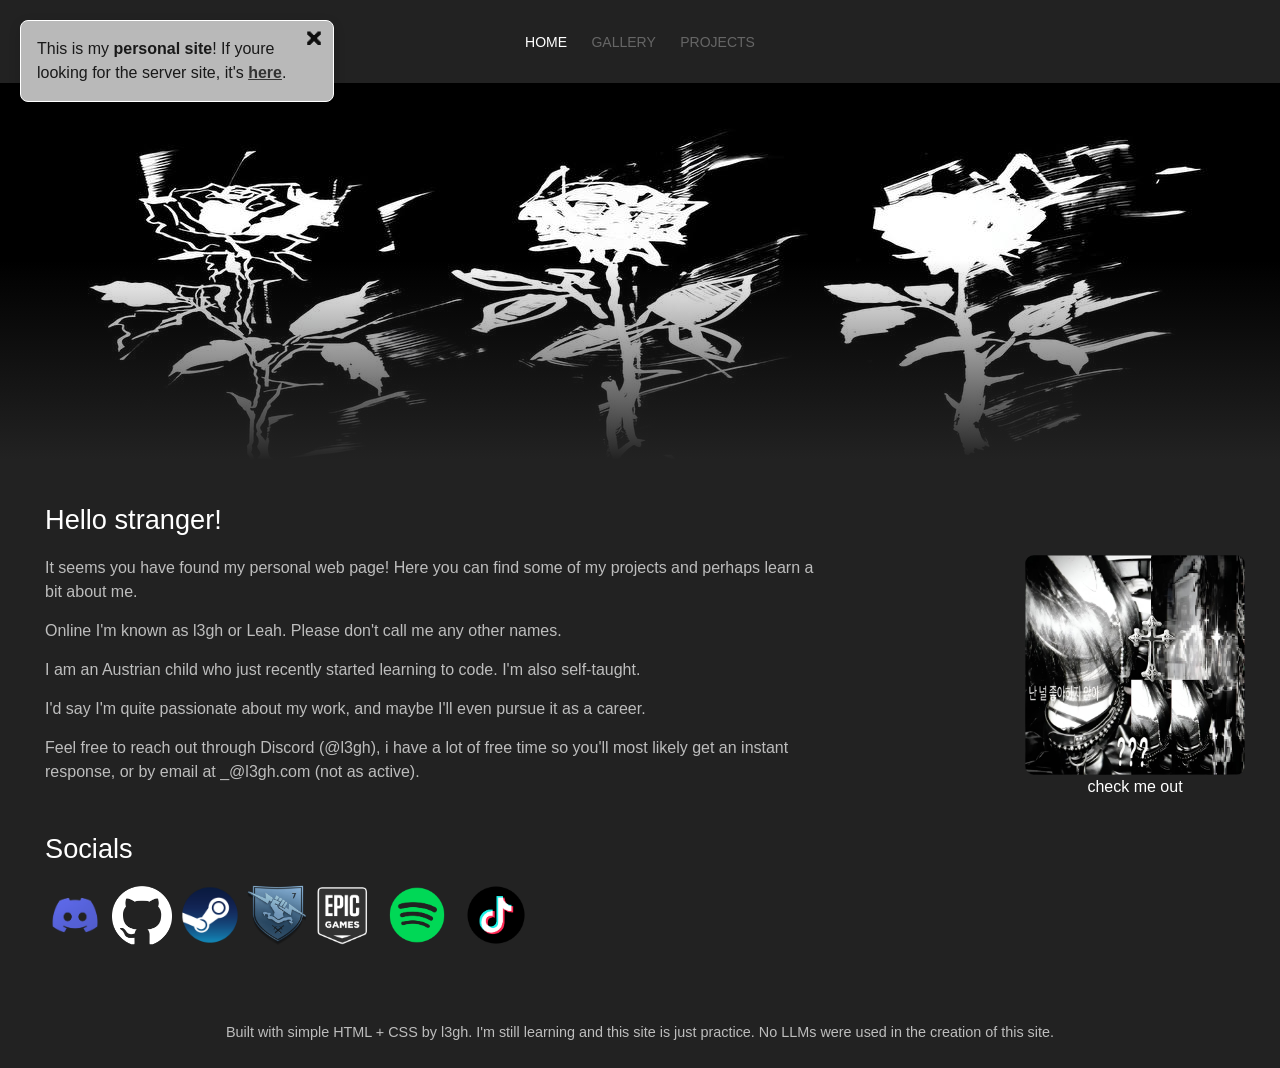
<file: index.html>
<!DOCTYPE html>
<html lang="en">
<head>
  <meta  http-equiv="refresh" content="0; url=/home/index.html">
  <title>Leah's Site</title>
  <link rel="icon" href="./assets/images/favicon.ico">
  <meta property="og:image" content="https://l3gh.com/assets/images/home-favicon.jpg"/>
  <meta name="description" content="Private site, i use it for learning new languages, testing and linking my socials!<3">
  <meta name="theme-color" content="#ffffff">
  <link rel="icon" type="image/png" sizes="32x32" href="./assets/images/home-favicon.jpg">
</head>
<!-- this index.html is basically just a redirect to l3gh.com/home-->
<!-- it also has all of the meta things i need for the google page and dc embeds-->
<body></body>
</html>
</file>
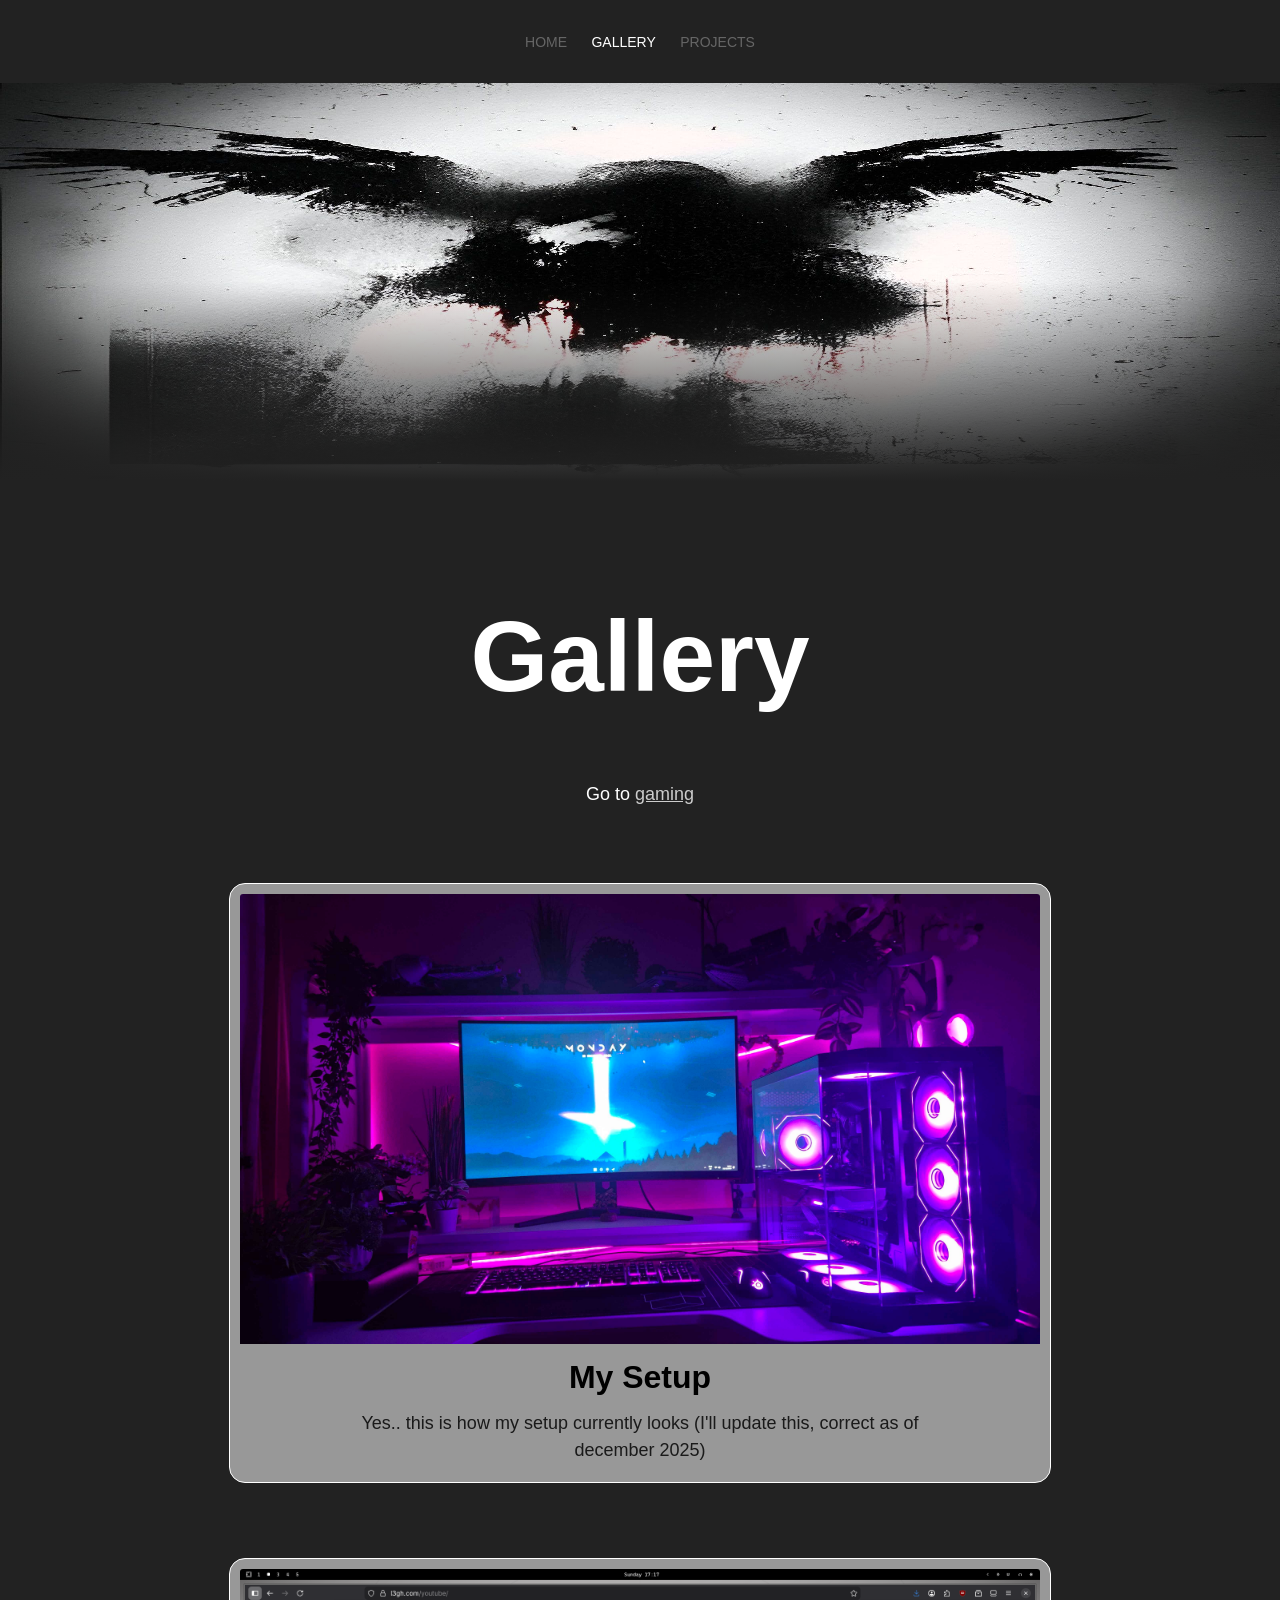
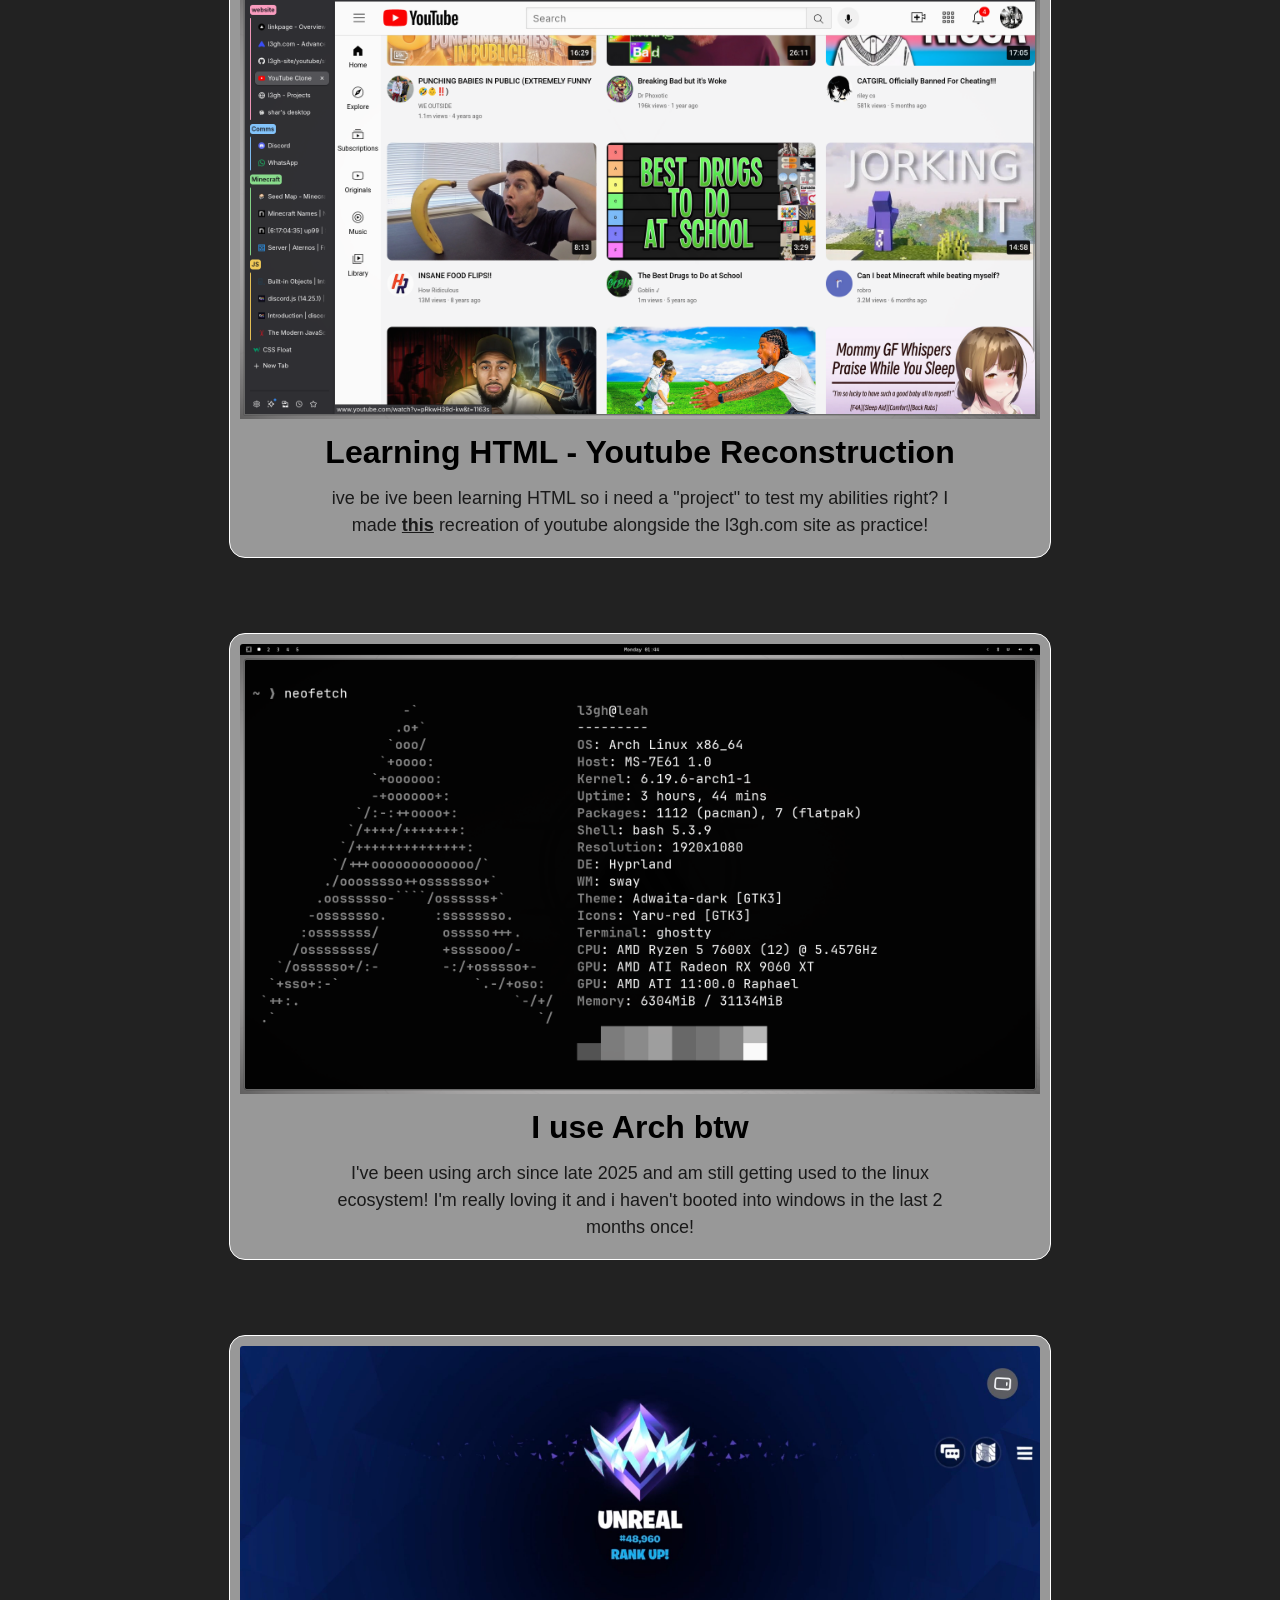
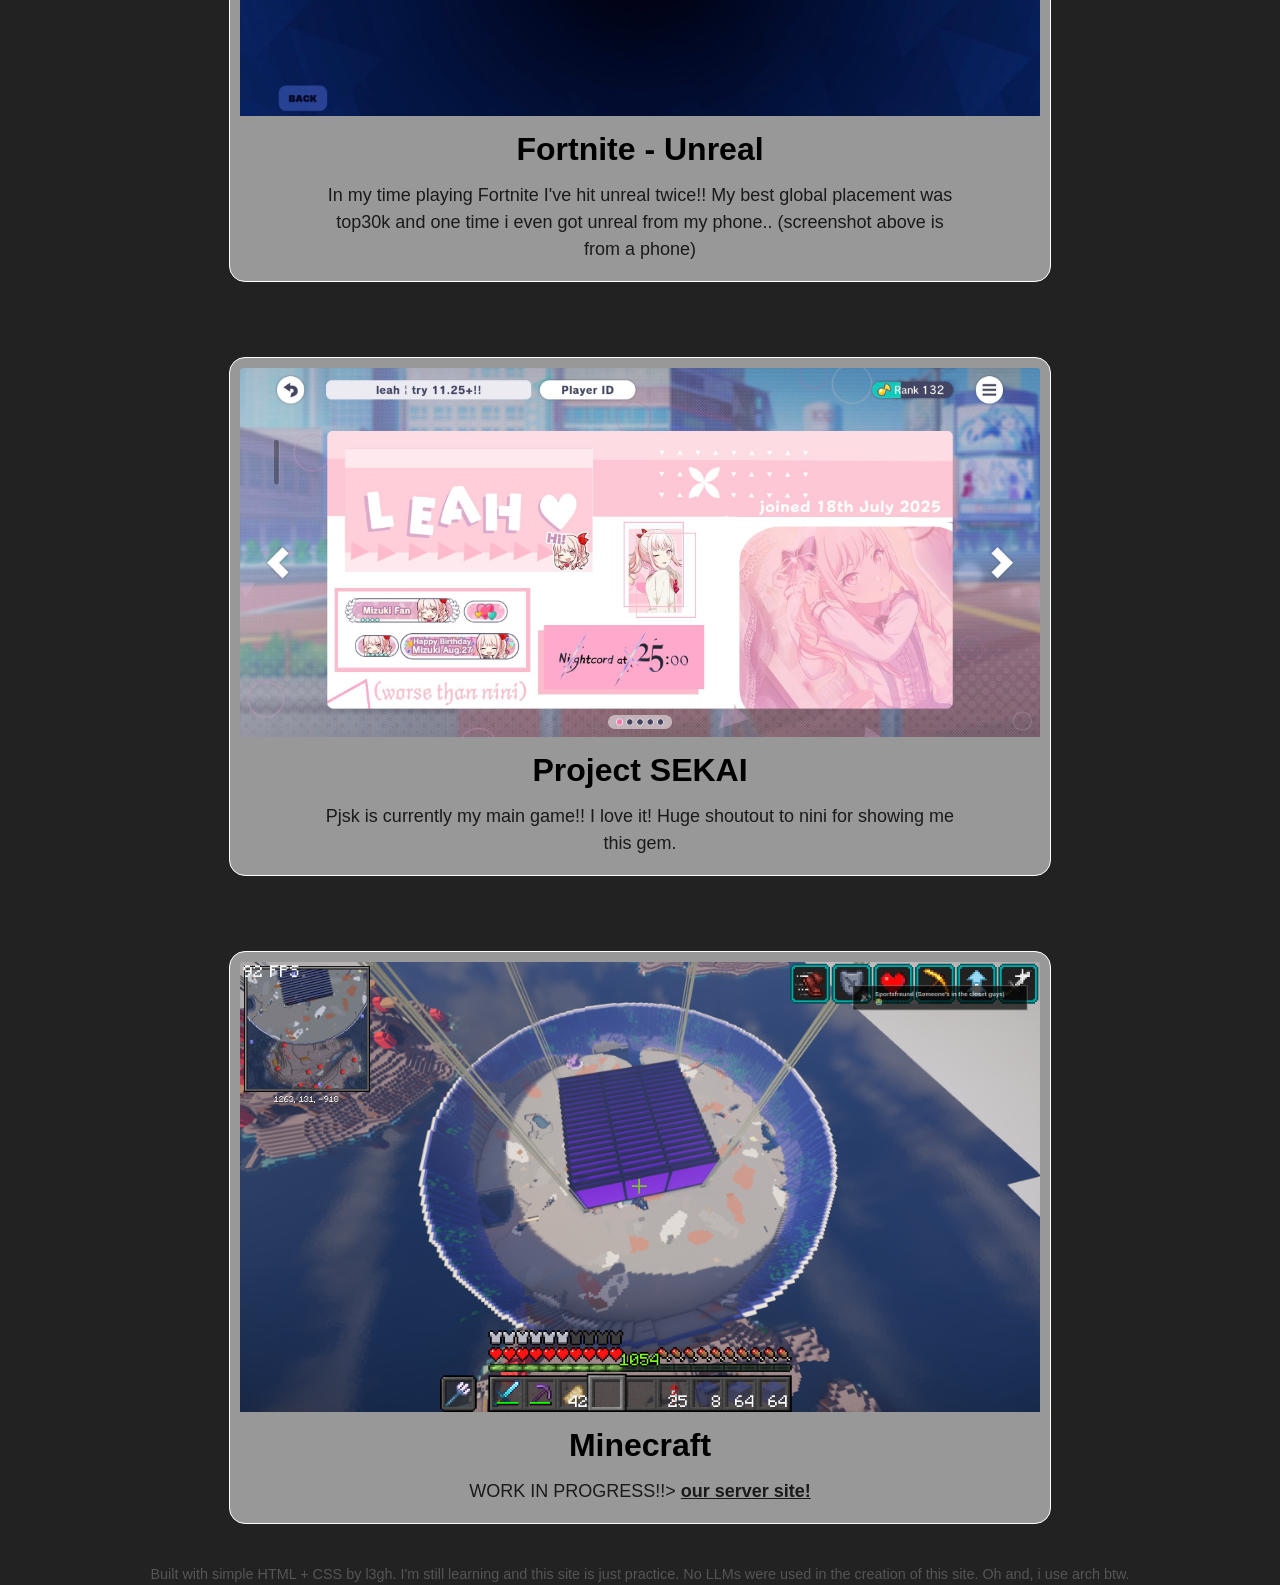
<file: gallery/index.html>
<!DOCTYPE html>
<html>
    <head>
        <title>l3gh - Projects</title>
        <link rel="stylesheet" href="../styles/home-gallery.css">
        <link rel="stylesheet" href="../styles/home-general.css">
        <link rel="stylesheet" href="../styles/home-header.css">
        <link rel="icon" type="image/x-icon" href="../assets/images/home-favicon.jpg">
    </head>
    <body>
        <header>
            <div class="header-nav">
                <a class="header-nav-buttons" href="../index.html">Home</a>
                <a class="header-nav-button-current" href="./index.html">Gallery</a>
                <a class="header-nav-buttons" href="../projects/index.html">Projects</a>
            </div>
        </header>

        <div class="banner">
            <img class="banner-image" src="../assets/images/white-banner.jpg">
            <div class="banner-fade"></div>
        </div>

        <div class="site">
            <div class="gallery-header">
                <h1>Gallery</h1>
            </div>
            <div class="gallery-subheader">
                <p>Go to <a href="#gaming" class="scroller">gaming</a></p>
            </div>

            
            <div class="showcase">
                <!-- note to self, duplicate THIS showcase -->

                <div class="showcase-outside">
                    <div class="showcase-inside">
                        <img class="image" src="../assets/images/gallery/setup.jpg" >
                        <p class="object-header">My Setup</p>
                        <p class="object-desc">Yes.. this is how my setup currently looks (I'll update this, correct as of december 2025)</p>
                    </div>
                </div>

                <div class="showcase-outside">
                    <div class="showcase-inside">
                        <img class="image" src="../assets/images/gallery/youtube.png">
                        <p class="object-header">Learning HTML - Youtube Reconstruction</p>
                        <p class="object-desc">ive be ive been learning HTML so i need a "project" to test my abilities right? I made <a class="youtube-link" href="https://l3gh.com/youtube">this</a> recreation of youtube alongside the l3gh.com site as practice!</p>
                    </div>
                </div>

                <div class="showcase-outside">
                    <div class="showcase-inside">
                        <img class="image" src="../assets/images/linux.png">
                        <p class="object-header">I use Arch btw</p>
                        <p class="object-desc">I've been using arch since late 2025 and am still getting used to the linux ecosystem! I'm really loving it and i haven't booted into windows in the last 2 months once!</p>
                    </div>
                </div>

                <div class="showcase-outside" id="gaming">
                    <div class="showcase-inside">
                        <img class="image" src="../assets/images/gallery/unreal.jpg">
                        <p class="object-header">Fortnite - Unreal</p>
                        <p class="object-desc">In my time playing Fortnite I've hit unreal twice!! My best global placement was top30k and one time i even got unreal from my phone.. (screenshot above is from a phone)</p>
                    </div>
                </div>

                <div class="showcase-outside">
                    <div class="showcase-inside">
                        <img class="image" src="../assets/images/gallery/pjsk.jpg">
                        <p class="object-header">Project SEKAI</p>
                        <p class="object-desc">Pjsk is currently my main game!! I love it! Huge shoutout to nini for showing me this gem.</p>
                    </div>
                </div>

                <div class="showcase-outside">
                    <div class="showcase-inside">
                        <img class="image" src="../assets/images/gallery/monument-v2.png">
                        <p class="object-header">Minecraft</p>
                        <p class="object-desc">WORK IN PROGRESS!!> <a href="../server/index.html" class="youtube-link">our server site!</a></p>
                    </div>
                </div>
            
            </div>
        </div>
        <footer>
            <p>Built with simple HTML + CSS by l3gh. I'm still learning and this site is just practice. No LLMs were used in the creation of this site. Oh and, i use arch btw.</p>
        </footer>
    </body>
</html>
</file>
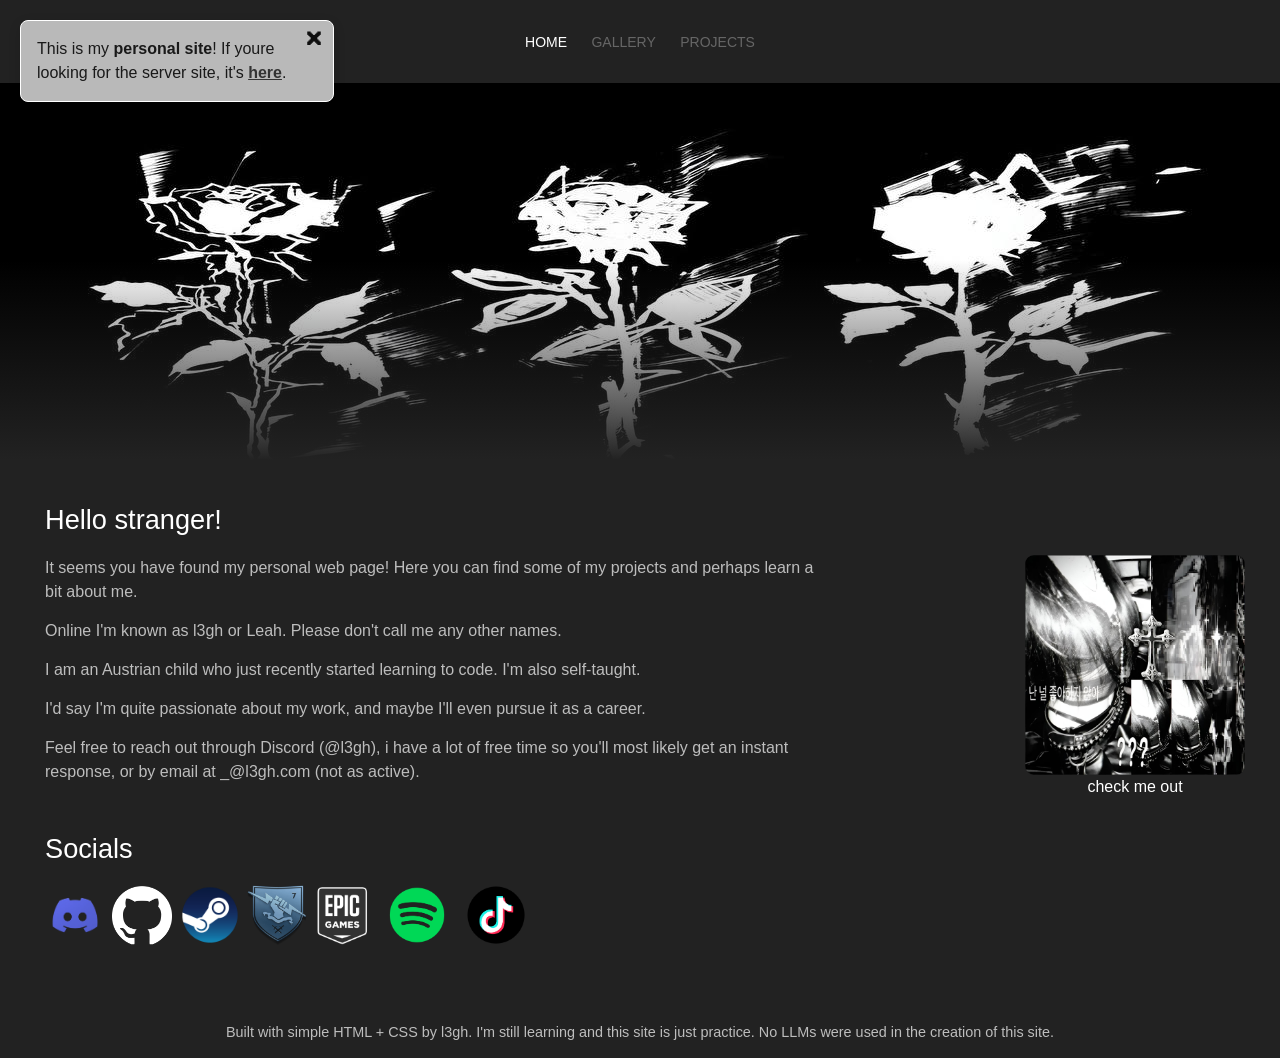
<file: home/index.html>
<!DOCTYPE html>
<html lang="en">
    <head>
        <meta charset="UTF-8">
        <title>l3gh - About Me</title>
        <link rel="stylesheet" href="../styles/home-style.css">
        <link rel="stylesheet" href="../styles/home-header.css">
        <link rel="stylesheet" href="../styles/home-general.css">
        <link rel="stylesheet" href="../styles/home-popup.css">
        <link rel="icon" type="image/x-icon" href="../assets/images/home-favicon.jpg">
    </head>
    <body>
        <header>
            <div class="header-nav">
                <a class="header-nav-button-current" href="./index.html">Home</a>
                <a class="header-nav-buttons" href="../gallery/index.html">Gallery</a>
                <a class="header-nav-buttons" href="../projects/index.html">Projects</a>
            </div>
        </header>
        <!-- this is the header linking to the other parts of the site-->

        <div class="banner">
            <img class="banner-image" src="../assets/images/roses-banner.jpg">
            <div class="banner-fade"></div>
        </div>
        <!-- banner and its fade -->
        
        <div id="popup">
            <button id="close-button" onclick="closePopup()">🗙</button> </button>
            <p id="popup-text">This is my <b>personal site</b>! If youre looking for the server site, it's <a id="server-fwd" href="../server/index.html"><b>here</b></a>.</p>
        </div>

        <main>
            <section id="home" class="home">
                <div class="desc1">
                    <h1>Hello stranger!</h1>
                    <p>It seems you have found my personal web page! Here you can find some of my projects and perhaps learn a bit about me.</p>
                    <p>Online I'm known as l3gh or Leah. Please don't call me any other names.</p>
                    <p>I am an Austrian child who just recently started learning to code. I'm also self-taught.</p>
                    <p>I'd say I'm quite passionate about my work, and maybe I'll even pursue it as a career.</p>
                    <p>Feel free to reach out through Discord (@l3gh), i have a lot of free time so you'll most likely get an instant response, or by email at _@l3gh.com (not as active).</p>
                </div>
                <!-- ^ left side of the main part, only text-->
                <div class="image-area">
                    <div class="profile">
                        <img class="image" src="../assets/images/l3gh-image.jpg">
                        <div class="image-footer">
                        <a class="random-link-on-the-side-nobody-cares-about" href="https://youtu.be/xvFZjo5PgG0?si=G6JPhp9aA5TsPopz">check me out</a>
                        </div>
                    </div>
                </div>
                <!-- ^ right side of the main part, only image and a DEVIOUS link.. -->
            </section>

            <!--<form id="msgForm">
                <input type="text" name="message" placeholder="Leave me a message">
                <button type="submit">Send</button>
            </form> 
             for if i ever want to make the send button on this site too -->

            <!-- these are the buttons at the bottoms-->
            <section id="socials" class="socials">
                <h2 class="socials-header">Socials</h2>
                <a  href="https://discord.gg/N58BT9AZ ">
                    <img class="socials-icon" src="../assets/images/discord.png">
                </a>
                <a  href="https://github.com/l3gh">
                    <img class="socials-icon" src="../assets/images/github.png">
                </a>
                <a  href="https://steamcommunity.com/id/l3gh">
                    <img class="socials-icon" src="../assets/images/steam.png">
                </a>
                <a href="https://dungeon.report/epic/4611686018533384480">
                    <img class="socials-icon" src="../assets/images/bungie.png">
                </a>
                <a href="https://fortnitetracker.com/profile/all/L3gh_">
                    <img class="socials-icon" src="../assets/images/epic.png">
                </a>
                <a href="https://open.spotify.com/user/fwhnbcuu242shukh0hfl9q0mo?si=8f7123adee8647e2">
                    <img class="socials-icon" src="../assets/images/spotify.png">
                </a>
                <a href="https://www.tiktok.com/@_l3gh">
                    <img class="socials-icon" src="../assets/images/tiktok.png">
                </a>
            </section>
        </main>

        <!-- selfexplanatory -->
        <footer>
            <p>Built with simple HTML + CSS by l3gh. I'm still learning and this site is just practice. No LLMs were used in the creation of this site.</p>
        </footer>

        <script>
            window.onload = openPopup;

            function openPopup() {
            document.getElementById('popup').style.display = 'block';
            }

            function closePopup() {
            document.getElementById('popup').style.display = 'none';
            }
        </script>
                <!-- this just is the script for the popup -->


        <!--
        <script>
            const form = document.getElementById("msgForm");
            form.addEventListener("submit", async e => {
            e.preventDefault();
            const message = form.message.value;
            await fetch("/api/discord", {
                method: "POST",
                headers: { "Content-Type": "application/json" },
                body: JSON.stringify({ message })
            });
            form.reset();
            });
        </script>  
        for if i ever want to make the send button on this site too -->
    </body>
</html>
</file>
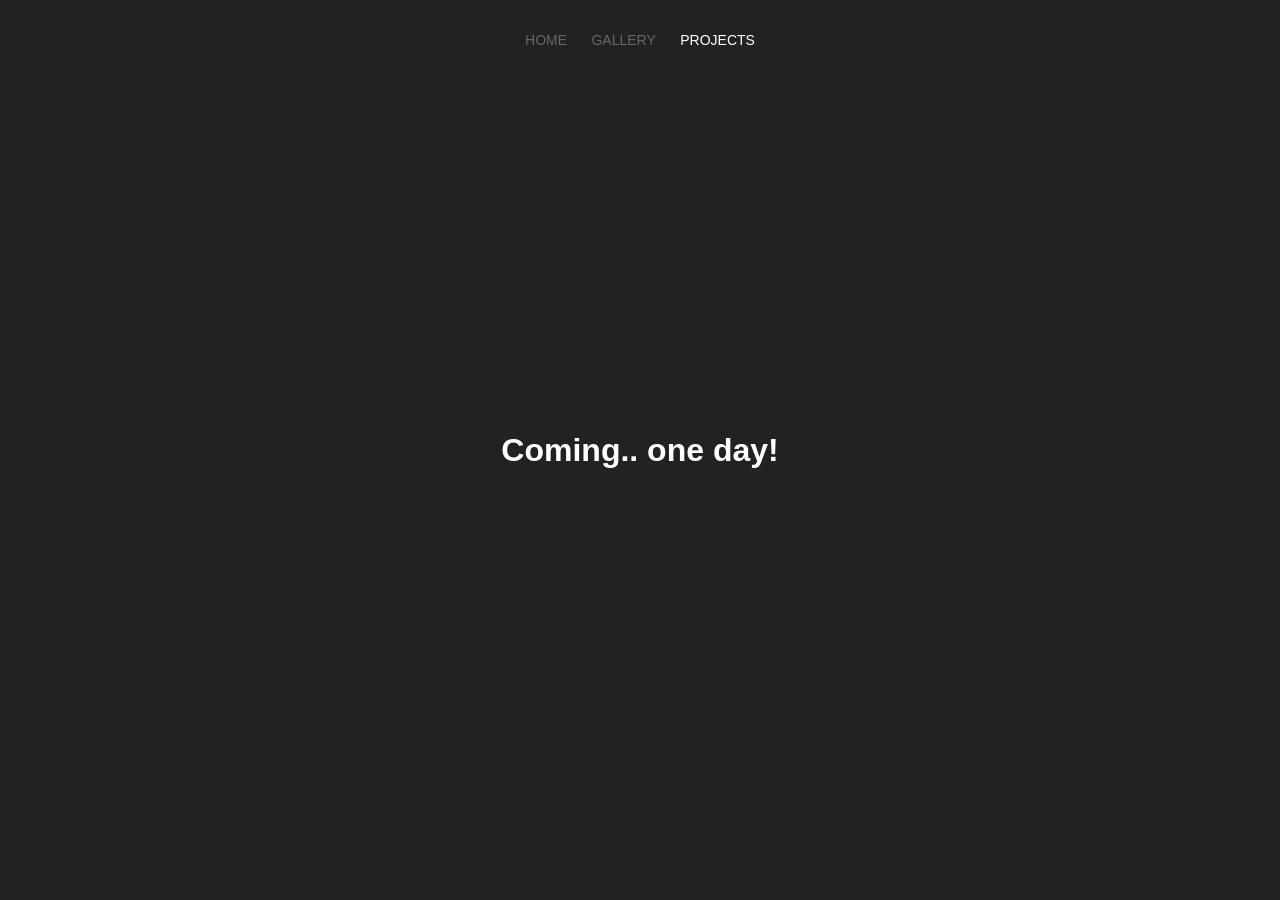
<file: projects/index.html>
<!DOCTYPE html>
<html>
    <head>
        <title>l3gh - Projects</title>
        <link rel="stylesheet" href="../styles/home-projects.css">
        <link rel="icon" type="image/x-icon" href="../assets/images/home-favicon.jpg">
    </head>
    <body>
        <header>
            <div class="header-nav">
                <a class="header-nav-buttons" href="../index.html">Home</a>
                <a class="header-nav-buttons" href="../gallery/index.html">Gallery</a>
                <a class="header-nav-button-current" href="./index.html">Projects</a>
            </div>
        </header>


        <div class="page">
            <p class="soon">Coming.. one day!</p>
        </div>
        <!-- ill put my future projects here after i learn other languages and stuff like that!! -->
    </body>
</html>
</file>
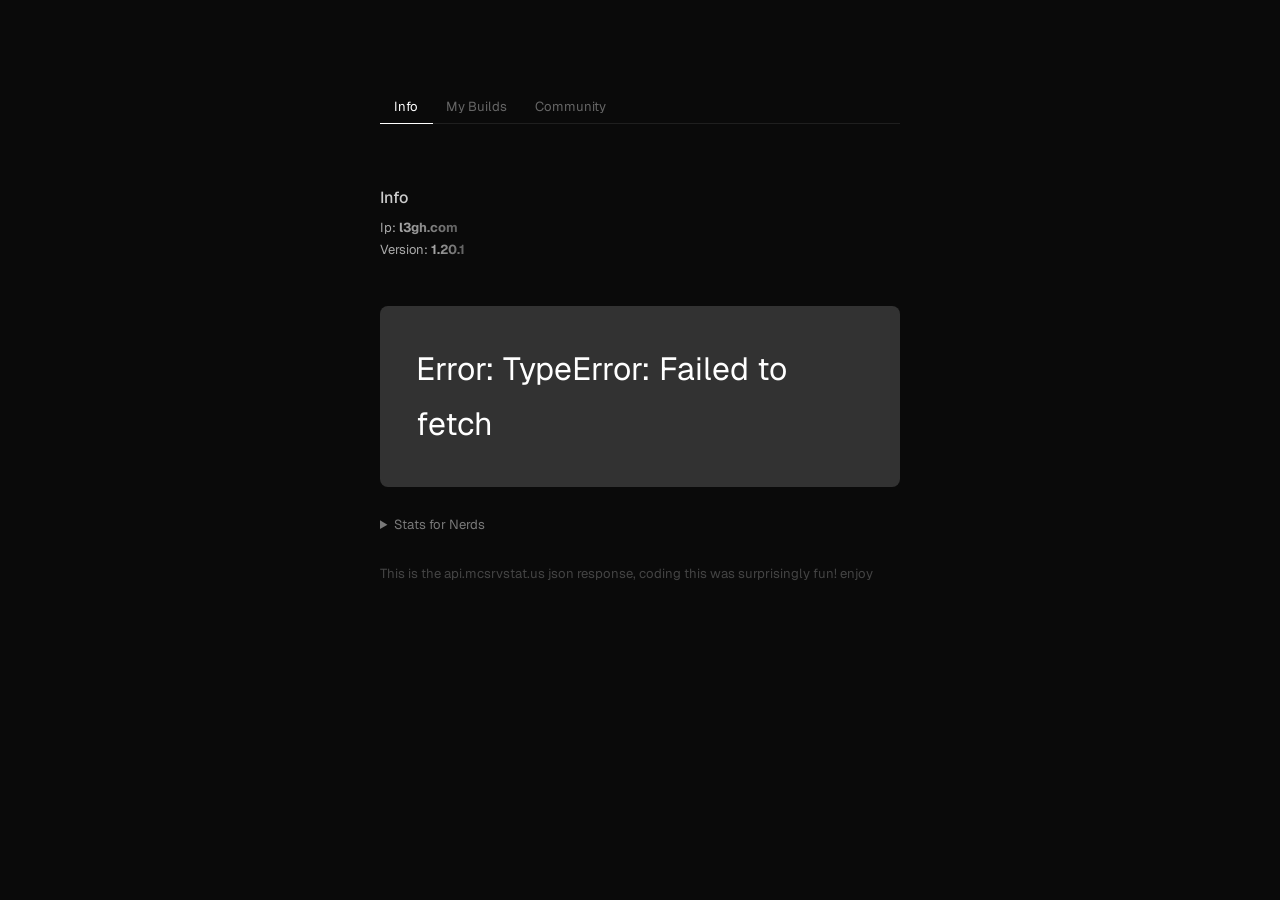
<file: server/index.html>
<!DOCTYPE html>
<html lang="en">
    <head>
        <meta charset="UTF-8" />
        <meta name="viewport" content="width=device-width, initial-scale=1.0" />
        <title>Server Site</title>
        <link rel="icon" href="../assets/images/home-favicon.jpg">
        <link rel="stylesheet" href="./styles/temp.css">
        <link rel="preconnect" href="https://fonts.googleapis.com" />
        <link href="https://fonts.googleapis.com/css2?family=Geist:wght@300;400;500&display=swap" rel="stylesheet" />
    </head>
<body>
<!-- get OUT of the devtools you LARP. -->
    <div class="nav-wrap" id="wrap1">
        <div class="hover-bg" id="hoverBg1">
        </div>

        <div class="active-line" id="activeLine1">
        </div>

        <div class="tabs" id="tabs1">
            <button class="tab active" data-idx="0">Info</button>
            <button class="tab" data-idx="1">My Builds</button>
            <button class="tab" data-idx="2">Community</button>
        </div>
    </div>



    <div class="page-content" id="content1">
    <div class="page visible" data-page="0"> <!-- note to self, this is page 1-->
        <h2>Info</h2>
        
        <p class="look-at-me">Ip: <b><span class="gradient-text-main">l3gh.com</span></b></p>
        <p class="look-at-me">Version: <b><span class="gradient-text-main">1.20.1</span></b></p>

        

        <div class="server-api">
            <div id="serverinfo" class="server-return"><!--do NOT. touch me, check <script>.. --></div>
        </div>
        <details class="details-toggle">
            <summary>Stats for Nerds</summary>
            <div class="sfn-long">
                <div id="nerds" class="nerds-return"><!-- also DONT touch this--></div>
            </div>
        </details>
        <p>This is the api.mcsrvstat.us json response, coding this was surprisingly fun! enjoy</p>
    </div>
<!-- ----------------------end of page1----------------- note to self -->


    <div class="page" data-page="1">    <!-- note to self, this is page 2-->
        <h2>My Builds</h2>you know what you can find here (one day)
    </div>
<!-- ----------------------end of page2----------------- note to self -->


    <div class="page" data-page="2">      <!-- note to self, this is page 3-->
        <h2>Community</h2>these are the other's builds!
    </div>
<!-- ----------------------end of page1----------------- note to self -->

  <script>
    function initMotionTabs({ tabsEl, hoverBgEl, activeLineEl, contentEl, lightMode }) {
        const tabs = Array.from(tabsEl.querySelectorAll('.tab'));
        let activeIdx = 0;


        function getTabRect(tab) {
            const containerRect = tabsEl.getBoundingClientRect();
            const tabRect       = tab.getBoundingClientRect();
            return {
            left:  tabRect.left - containerRect.left,
            width: tabRect.width,
            };
        }

        function moveActiveLine(tab) {
            const { left, width } = getTabRect(tab);
            activeLineEl.style.left  = left + 'px';
            activeLineEl.style.width = width + 'px';
        }

        function moveHoverBg(tab) {
            const { left, width } = getTabRect(tab);
            hoverBgEl.style.left  = left + 'px';
            hoverBgEl.style.width = width + 'px';
        }

        function showPage(idx) {
            if (!contentEl) return;
            contentEl.querySelectorAll('.page').forEach(p => p.classList.remove('visible'));
            const target = contentEl.querySelector(`[data-page="${idx}"]`);
            if (target) target.classList.add('visible');
        }

        activeLineEl.style.transition = 'none';
        hoverBgEl.style.transition    = 'none';

        requestAnimationFrame(() => {
            moveActiveLine(tabs[0]);
            requestAnimationFrame(() => {

            activeLineEl.style.transition = '';
            hoverBgEl.style.transition    = '';
            });
        });

        tabs.forEach((tab, idx) => {
            tab.addEventListener('click', () => {
            tabs.forEach(t => {
                t.classList.remove('active');

                if (lightMode) t.style.color = '#999';
            });
            tab.classList.add('active');
            if (lightMode) tab.style.color = '#111';
            activeIdx = idx;
            moveActiveLine(tab);
            showPage(idx);
            });
        });

        tabs.forEach(tab => {
            tab.addEventListener('mouseenter', () => {
            moveHoverBg(tab);
            hoverBgEl.style.opacity = '1';
            });
        });


        tabsEl.addEventListener('mouseleave', () => {
            hoverBgEl.style.opacity = '0';
        });
        }

        initMotionTabs({
        tabsEl:      document.getElementById('tabs1'),
        hoverBgEl:   document.getElementById('hoverBg1'),
        activeLineEl: document.getElementById('activeLine1'),
        contentEl:   document.getElementById('content1'),
    });

    fetch("https://api.mcsrvstat.us/3/l3gh.com")
    .then(res => res.json())
    .then(data => {
        const container = document.getElementById("serverinfo");
        container.innerHTML = "";

        const status = document.createElement("div");
        status.className = "server-status";
        status.innerHTML =
        'Status: <span class="' + (data.online ? "online" : "offline") + '">' +
        (data.online ? "Online" : "Offline") +
        "</span>";
        container.appendChild(status);


        if (data.players) {
        const players = document.createElement("div");
        players.className = "server-count";
        players.textContent = `Players: ${data.players.online} / ${data.players.max}`;
        container.appendChild(players);
        }

        if (data.online && data.players?.list?.length) {
        const playerList = document.createElement("div");
        playerList.id = "player-list";

        data.players.list.forEach(player => {
            const card = document.createElement("div");
            card.className = "player-card";

            const img = document.createElement("img");
            img.src = `https://mc-heads.net/face/${player.uuid}/32`;
            img.alt = player.name;

            const name = document.createElement("span");
            name.textContent = player.name;

            card.appendChild(img);
            card.appendChild(name);
            playerList.appendChild(card);
        });
        }

        const nerds = document.getElementById("nerds");

        if (data.ip) {
        const  NoAICode = document.createElement("div")
        NoAICode.className = "nerds-ip"
        NoAICode.textContent = "Full Ip: " + data.ip;
        nerds.appendChild(NoAICode);
        }

        if (data.port) {
        const mommy = document.createElement("div");
        mommy.className = "server-version";
        mommy.textContent = "Port: " + data.port;
        nerds.appendChild(mommy);
        }

        if (data.version) {
        const IHateJS = document.createElement("div");
        IHateJS.className = "server-version";
        IHateJS.textContent = "Version: " + data.version;
        nerds.appendChild(IHateJS);
        }
        
    })
    .catch(err => {
        document.getElementById("serverinfo").textContent = "Error: " + err;
    });
  </script>
</body>
</html>
</file>
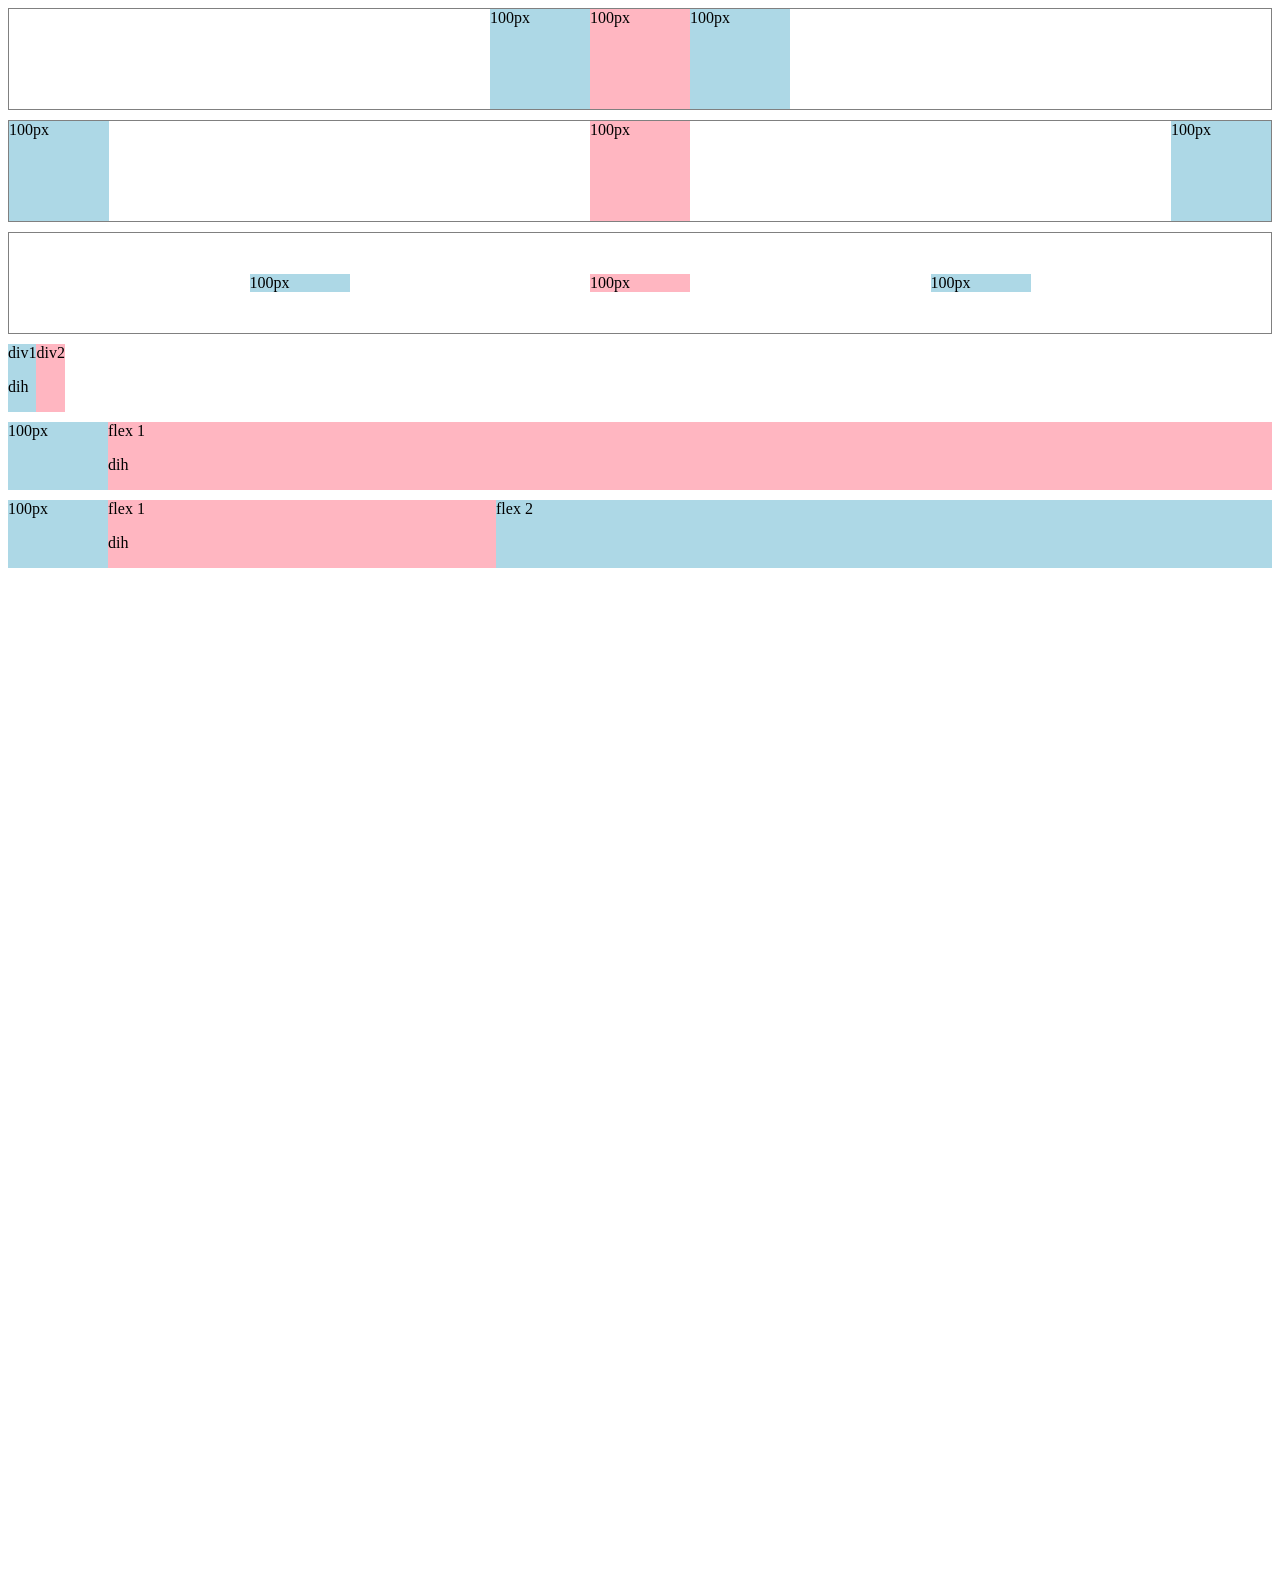
<file: intro-to-html/flexbox.html>
<!DOCTYPE html>
<html>
    <head>
        <title>Flexbox Practice</title>
        
    </head>

    <body style="padding-bottom: 1000px;">
        <div style="
            height: 100px;
            display: flex;
            flex-direction: row;
            justify-content: center;
            border-width: 1px;
            border-style: solid;
            border-color: gray;
        ">
            <div style="
                background-color: lightblue;
                width: 100px;
            ">
                100px
            </div>
            <div style="
                background-color: lightpink;
                width: 100px;
            ">
                100px
            </div>

            <div style="
                background-color: lightblue;
                width: 100px;
            ">
                100px
            </div>
        </div>

        <div style="
            height: 100px;
            display: flex;
            flex-direction: row;
            justify-content: space-between;
            border-width: 1px;
            border-style: solid;
            border-color: gray;
            margin-top: 10px;
            margin-bottom: 10px;
        ">
            <div style="
                background-color: lightblue;
                width: 100px;
            ">
                100px
            </div>
            <div style="
                background-color: lightpink;
                width: 100px;
            ">
                100px
            </div>

            <div style="
                background-color: lightblue;
                width: 100px;
            ">
                100px
            </div>
        </div>

        <div style="
            height: 100px;
            display: flex;
            flex-direction: row;
            justify-content: space-evenly;
            border-width: 1px;
            border-style: solid;
            border-color: gray;
            align-items: center;
        ">
            <div style="
                background-color: lightblue;
                width: 100px;
            ">
                100px
            </div>
            <div style="
                background-color: lightpink;
                width: 100px;
            ">
                100px
            </div>

            <div style="
                background-color: lightblue;
                width: 100px;
            ">
                100px
            </div>
        </div>

        <div style="
            display: flex;
            flex-direction: row;
            margin-top: 10px;
        ">
            <div style="background-color: lightblue;">
                div1 <p>dih</p>
            </div>
            <div style="background-color: lightpink;">
                div2
            </div>
        </div>


        <div style="
            display: flex;
            flex-direction: row;
            margin-top: 10px;
        ">
            <div style="
                background-color: lightblue;
                width: 100px;
                ">
                    100px
            </div>
            <div style="
                background-color: lightpink;
                flex: 1;
                ">
                    flex 1 <p>dih</p>
            </div>
        </div>

        <div>
            <div style="
                display: flex;
                flex-direction: row;
                margin-top: 10px;
            ">

                <div style="
                background-color: lightblue;
                width: 100px;
                ">
                    100px
                </div>

                <div style="
                background-color: lightpink;
                flex: 1;
                ">
                    flex 1 <p>dih</p>
                </div>

                <div style="
                background-color: lightblue;
                flex: 2;
                ">
                    flex 2
                </div>
            </div>
        </div>
    </body>

</html>
</file>
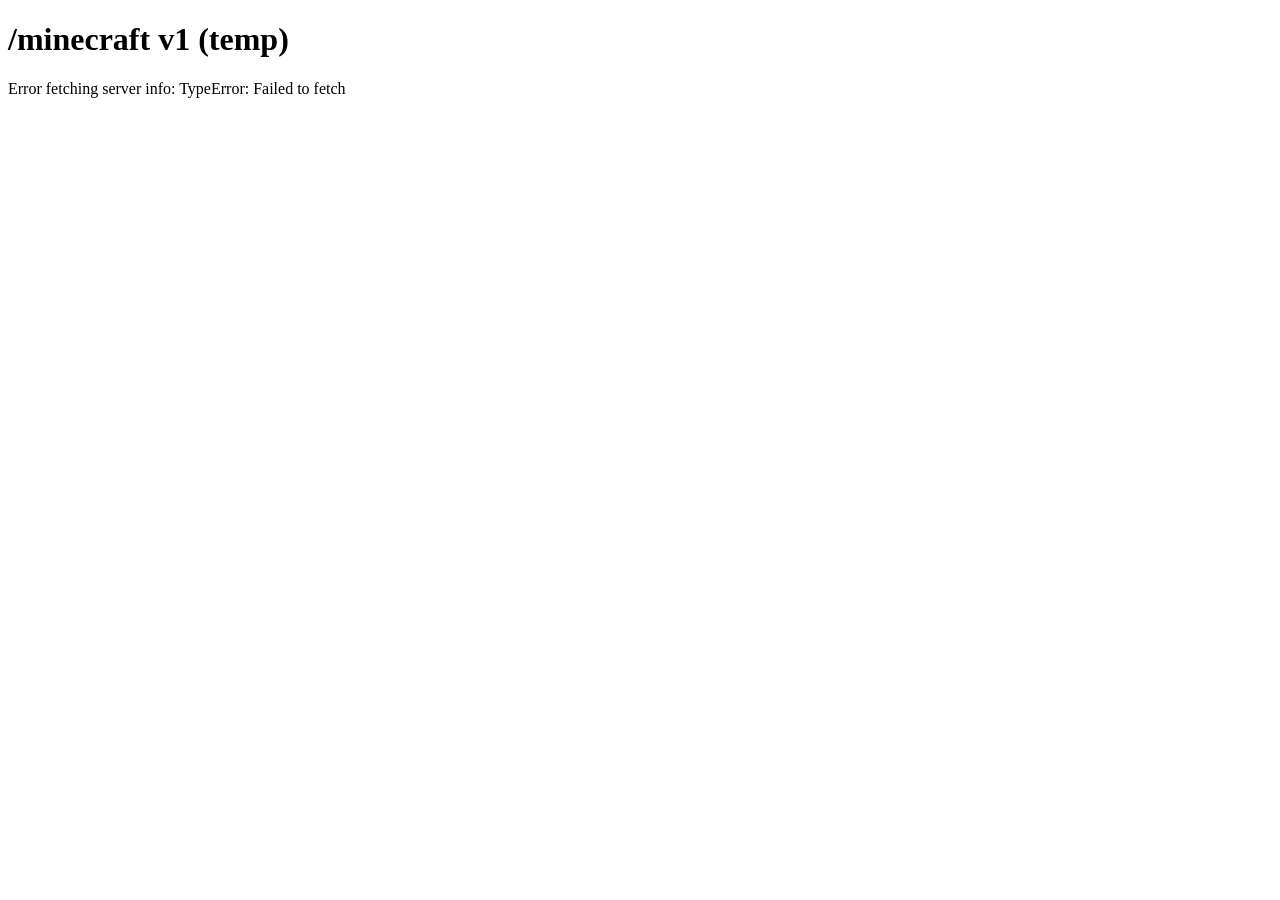
<file: intro-to-html/minecraft.html>
<!DOCTYPE html>
<!-- this but better looking will one day be in the final build-->
<head>
    <title>minecraft v1</title>
</head>
<body>
    <h1>/minecraft v1 (temp)</h1>
    <div id="serverinfo"></div>


<script>
fetch("https://api.mcsrvstat.us/3/l3gh.com")
  .then(res => res.json())
  .then(data => {
    const container = document.getElementById("serverinfo");
    container.innerHTML = "";

    // Online/offline
    const status = document.createElement("div");
    status.textContent = "Status: " + (data.online ? "Online" : "Offline");
    container.appendChild(status);

    // Player count
    if (data.players) {
      const players = document.createElement("div");
      players.textContent = `Players: ${data.players.online} / ${data.players.max}`;
      container.appendChild(players);
    }

    // Protocol / version name
    if (data.version) {
      const version = document.createElement("div");
      version.textContent = "Protocol / Version: " + data.version;
      container.appendChild(version);
    }
  })
  .catch(err => {
    document.getElementById("serverinfo").textContent = "Error fetching server info: " + err;
  });
</script>
</body>
</file>
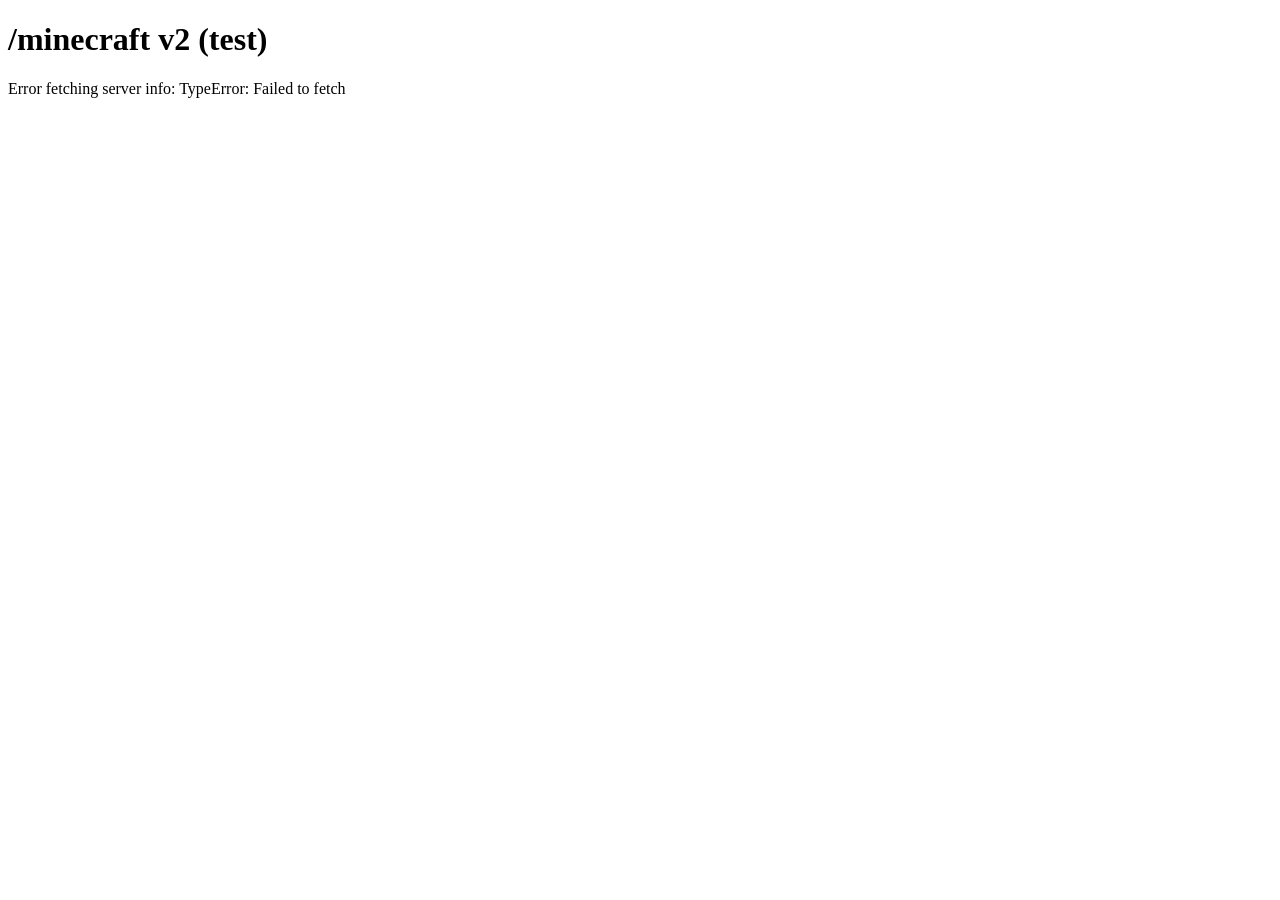
<file: intro-to-html/minecraftv2.html>
<!DOCTYPE html>
<!-- playing around with the apis v.2 -->
<h1>/minecraft v2 (test)</h1>
<body>
  <div id="serverinfo"></div>

<script>
fetch("https://api.mcsrvstat.us/3/l3gh.com")
  .then(res => res.json())
  .then(data => {
    const container = document.getElementById("serverinfo");
    container.innerHTML = "";

    // Online/offline
    const status = document.createElement("div");
    status.textContent = "Status: " + (data.online ? "Online" : "Offline");
    container.appendChild(status);

    // Player count
    if (data.players) {
      const players = document.createElement("div");
      players.textContent = `Players: ${data.players.online} / ${data.players.max}`;
      container.appendChild(players);
    }

    // Protocol / version name
    if (data.version) {
      const version = document.createElement("div");
      version.textContent = "Protocol / Version: " + data.version;
      container.appendChild(version);
    }

    // --- NEW: Player list with faces ---
    // Check that the server is online AND that a list of players exists
    if (data.online && data.players?.list?.length) {

      // Create a wrapper div to hold all the player cards
      const playerList = document.createElement("div");
      playerList.style.display = "flex";
      playerList.style.flexWrap = "wrap";
      playerList.style.gap = "10px";
      playerList.style.marginTop = "10px";

      // Loop through each player in the list
      data.players.list.forEach(player => {

        // Create a card div for this individual player
        const card = document.createElement("div");
        card.style.display = "flex";
        card.style.alignItems = "center";
        card.style.gap = "6px";

        // Create the face image using their UUID
        const img = document.createElement("img");
        img.src = `https://mc-heads.net/face/${player.uuid}/32`;
        img.alt = player.name;

        // Create the name label
        const name = document.createElement("span");
        name.textContent = player.name;

        // Put the image and name together inside the card
        card.appendChild(img);
        card.appendChild(name);

        // Add this card to the player list wrapper
        playerList.appendChild(card);
      });

      // Finally, add the whole player list to the main container
      container.appendChild(playerList);
    }
    // --- END new section ---

  })
  .catch(err => {
    document.getElementById("serverinfo").textContent = "Error fetching server info: " + err;
  });
</script>
</body>
</file>
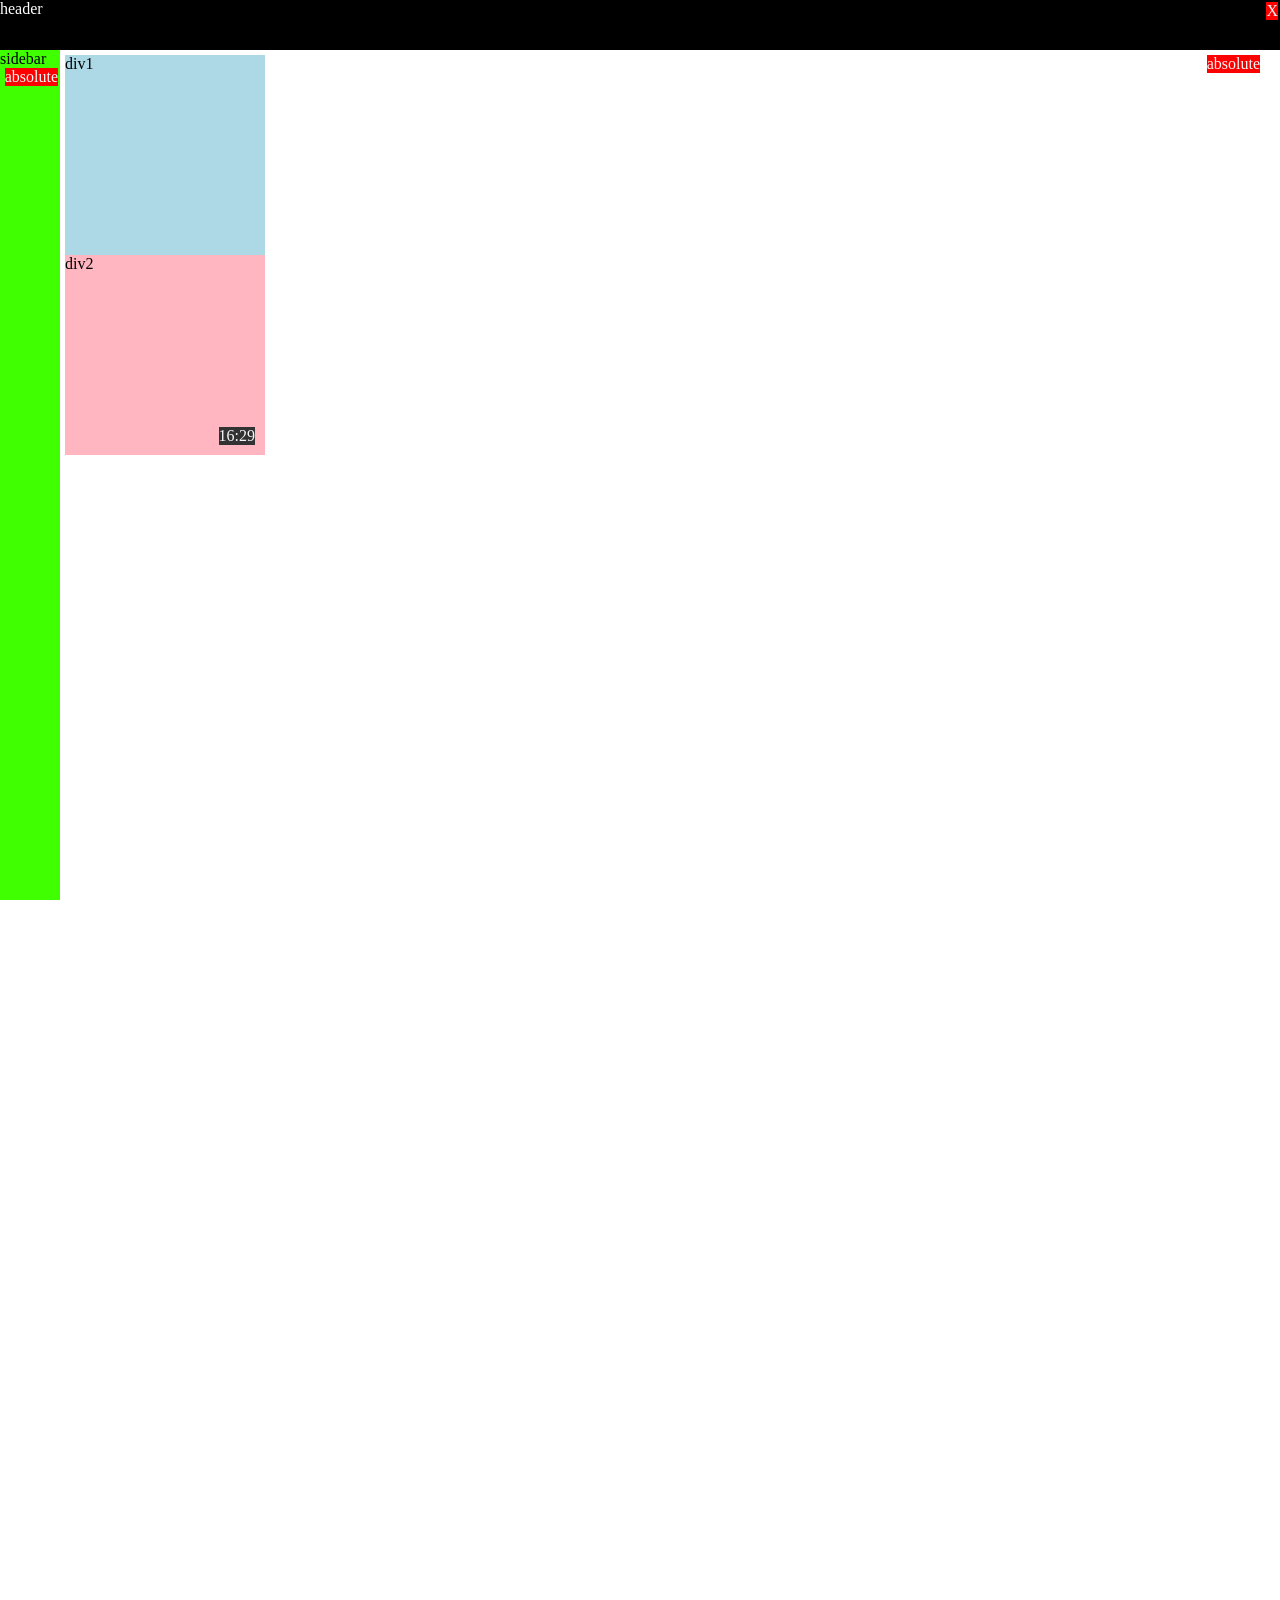
<file: intro-to-html/position.html>
<!DOCTYPE html>
    <html>
        <head>
            <title>Position Practice</title>
        </head>
        <body style="height: 2000px;
        margin: 0;
        padding-top: 55px;
        padding-left: 65px;
        ">
            <div style="
                background-color: black;
                color: white;
                position: fixed;
                top: 0px;
                left: 0px;
                right: 0px;
                height: 50px;
                ">
                header
                <div style="
                position: absolute;
                background-color: red;
                color: whitesmoke;
                right: 2px;
                top: 2px;
                ">
                    X
                </div>
            </div>

            <div style="
            position: fixed;
            left: 0;
            bottom: 0;
            top: 50px;
            width: 60px;
            color: rgb(0, 0, 0);
            background-color: rgb(64, 255, 0);
            ">
                sidebar
                <div style="
                position: absolute;
                background-color: red;
                color: whitesmoke;
                right: 2px;
                ">
                    absolute
                </div>
            </div>

            <div style="
            position: absolute;
            background-color: red;
            color: whitesmoke;
            right: 20px;
            ">
                absolute
            </div>

            <div style=
            "background-color: lightblue;
            height: 200px;
            width: 200px;
            position: static;
            ">
                div1
            </div>
                
            <div style="
            background-color: lightpink;
            width: 200px;
            height: 200px;
            position: relative;
            ">
                div2
                <div style="
                position: absolute;
                background-color: rgb(50, 50, 50);
                color: whitesmoke;
                right: 10px;
                bottom: 10px;
                ">
                    16:29
                </div>
            </div>
        </body>
    </html>
</file>
<file: styles/home-gallery.css>
html {
    scroll-behavior: smooth;
}
/* this bitchass banner still wont wanna work in 9:16, ill figure this out another day */
.banner {
    position: relative;
    overflow:hidden;
    height: 400px;
    image-rendering: pixelated;
    object-position: top;
    display: flex;
    left: 0;
    right: 0;
    align-items:center;
    margin-top: 9vh;
}

.banner-image {
    display: block;
    image-rendering: pixelated;
    width: 100vw;
    overflow: auto;
}

.banner-fade {
    position: absolute;
    bottom: 0;
    left: 0;
    right: 0;
    height: 200px;
    background: linear-gradient(to bottom, rgba(0, 0, 0, 0) 0%, #222 100%);
}

.site {
    margin-top: 100px;
    color: white;
    font-size: xx-large;
}

.gallery-header {
    display: flex;
    justify-content: center;
    margin-bottom: 50px;
    font-size: 50px;
}

.gallery-subheader {
    display: flex;
    justify-content: center;
    font-size: large;
}

.scroller {
    color: rgb(205, 205, 205);
    text-decoration: underline;
}

.showcase {
    display: flex;
    justify-content: center;
    flex-wrap: wrap;
    padding: 0px;
}

.showcase-outside {
    padding: 10px;
    background-color: rgb(152, 152, 152);
    margin-top: 75px;
    border-radius: 16px;
    border-style: solid;
    border-width: 1px;
    border-color: white;
    width: clamp(800px, 60vw, 1920px);
}

.showcase-inside {
    width: auto;
    display: flex;
    justify-content: center;
    flex-wrap: wrap;
    flex-direction: column;
    align-items: center;
}

.image {
    display: block;
    width: 100%; 
    height: auto;
    max-width: 100%;
    max-height: 100%;
    border-top-left-radius: 3px;
    border-top-right-radius: 3px;
    object-fit: cover;
}

.object-header {
    color: black;
    font-size: xx-large;
    font-weight: bold;
    margin-top: 9px;
    margin-bottom: 9px;
}

.object-desc {
    color: rgb(26, 26, 26);
    text-align: center;
    width: 80%;
    font-size: large;
    margin-bottom: 8px;
}

.youtube-link {
    text-decoration: underline;
    font-weight: 600;
    color: rgb(26, 26, 26);
}

footer {
    text-align: center;
    margin-top: 40px;
    font-size: 0.9rem;
    color: #555;
}
</file>
<file: styles/home-general.css>
html {
    font-family: -apple-system,BlinkMacSystemFont,"Segoe UI",Roboto,"Helvetica Neue",Arial,"Noto Sans",sans-serif,"Apple Color Emoji","Segoe UI Emoji","Segoe UI Symbol","Noto Color Emoji";
    font-size: 16px;
    font-weight: 400;
    line-height: 1.5;
    box-sizing: border-box;
    font-family: Arial, sans-serif;
    line-height: 1.5;
    background-color: rgb(34, 34, 34);
    color: #111;
    padding: 0;
    margin: 0;
}


* {
    margin: 0;
    padding: 0;
    scrollbar-width: none;
}


a {
    text-decoration: none;
}
</file>
<file: styles/home-header.css>
.header-nav-buttons {
    color: rgb(102, 102, 102);
    margin-left: 10px;
    margin-right: 10px;
    font-size: 14px;
    font-weight: 400;
    line-height: 21px;
    text-transform: uppercase;
    transition: .1s ease-in-out;
}

header {
    background-color: rgb(34, 34, 34);
    padding: 10px;
    display: flex;
    row-gap: 15px;
    justify-content: center;
    align-items: center;
    height: 7vh;
    position: fixed;
    top: 0;
    left: 0;
    right: 0;
    z-index: 2;
}

.header-nav {
    color: rgb(102, 102, 102);
}

.header-nav-buttons:hover {
    color: rgb(77, 77, 77);
}

.header-nav-button-current {
    color: white;
    margin-left: 10px;
    margin-right: 10px;
    font-size: 14px;
    font-weight: 400;
    line-height: 21px;
    text-transform: uppercase;
    transition: .1s ease-in-out;
}
</file>
<file: styles/home-style.css>
.banner {
    position: relative;
    overflow:hidden;
    height: 400px;
    image-rendering: pixelated;
    object-position: top;
    display: flex;
    padding-top: 60px;
    left: 0;
    right: 0;
    align-items:center;
}

.banner-image {
    display: block;
    image-rendering: pixelated;
    width: 100%;
    padding-top: 100px;
    overflow:auto;
}

.banner-fade {
    position: absolute;
    bottom: 0;
    left: 0;
    right: 0;
    height: 200px;
    background: linear-gradient(to bottom, rgba(0, 0, 0, 0) 0%, #222 100%);
}

/*
    Above this comment is the css for the banner.
    Beneath it is the rest of the site <3 
*/

main {
    margin: 40px auto;
    display: flow-root;
    box-sizing: content-box;
    max-width: 1200px;
    margin-left: auto;
    margin-right: auto;
    padding-left: 36px;
    padding-right: 26px;
}

.desc1 {
    padding-right: 14px;
}

.home {
    display: grid;
    grid-template-columns: 2fr 1fr;
}

.image {
    height: 220px;
    border-radius: 9px;
}

.image-area {
    display: flex;
    justify-content: end;
}

.image-footer {
    text-align: center;
    color: palegoldenrod;
    display: block;
}

.profile {
    display: flex;
    align-items: center;
    flex-direction: column;
    justify-content: end;
}

section {
  margin-bottom: 30px;
}

h1, h2 {
    font-size: 27.2px;
    margin-bottom: 15px;
    color: white;
    font-weight: 400;
}

.socials-icon {
    height: 60px;
    margin-right: 3px;
}

.random-link-on-the-side-nobody-cares-about {
    color: white;
}

p {
    color: rgba(255, 255, 255, 0.7);
    margin-top: 10px;
    margin-bottom: 15px;
    font-family: -apple-system, BlinkMacSystemFont, "Segoe UI", Roboto, "Helvetica Neue", Arial, "Noto Sans", sans-serif, "Apple Color Emoji", "Segoe UI Emoji", "Segoe UI Symbol", "Noto Color Emoji"
    
}

footer {
    text-align: center;
    margin-top: 40px;
    font-size: 0.9rem;
    color: #555;
}
</file>
<file: styles/home-popup.css>
#popup {
        position: fixed;
        top: 20px;
        left: 20px;
        width: 280px;
        background: rgb(185, 185, 185);
        border: 1px solid #ffffff;
        border-radius: 8px;
        padding: 16px;
        box-shadow: 0 4px 12px rgba(0,0,0,0.15);

        /* hidden by default */
        display: none;
        z-index: 1012;
    }

    #close-button {
      position: absolute;
      top: 8px;
      right: 10px;
      background: none;
      border: none;
      font-size: 18px;
      cursor: pointer;
      color: #0f0f0f;
    }

    #popup-text {
        color: #191919;
        margin-bottom: 0;
        margin-top: 0;
    }

    #server-fwd {
        color: #333333;
        text-decoration: underline;
        font-weight: 600;
    }
</file>
<file: styles/home-projects.css>
html {
    font-family: -apple-system,BlinkMacSystemFont,"Segoe UI",Roboto,"Helvetica Neue",Arial,"Noto Sans",sans-serif,"Apple Color Emoji","Segoe UI Emoji","Segoe UI Symbol","Noto Color Emoji";
    font-size: 16px;
    font-weight: 400;
    line-height: 1.5;
    font-family: Arial, sans-serif;
    line-height: 1.5;
    background-color: rgb(34, 34, 34);
    color: #111;
    padding: 0;
    margin: 0;
}
.page {
    display: flex;  
    justify-content: center;
}

body {
    font-family: Arial, sans-serif;
    line-height: 1.5;
    background-color: rgb(34, 34, 34);
    color: #111;
    padding: 0;
    margin: 0;
    min-height: 100vh;
    display: flex;
    justify-content: center;
    align-items: center;
}

.soon { /*ill need to change this once i make /projects */
    color: white;
    font-size:xx-large;
    font-weight: bolder;
}

a {
    text-decoration: none;
}

.header-nav-buttons {
    color: rgb(102, 102, 102);
    margin-left: 10px;
    margin-right: 10px;
    font-size: 14px;
    font-weight: 400;
    line-height: 21px;
    text-transform: uppercase;
    transition: .1s ease-in-out;
}

header {
    background-color: rgb(34, 34, 34);
    padding: 10px;
    display: flex;
    position: fixed;
    row-gap: 15px;
    justify-content: center;
    align-items: center;
    height: 60px;
    z-index: 101;
    top: 0;
    left: 0;
    right: 0;
}

.header-nav {
    color: rgb(102, 102, 102);
}

.header-nav-buttons:hover {
    color: rgb(77, 77, 77);
}

.header-nav-button-current {
    color: white;
    margin-left: 10px;
    margin-right: 10px;
    font-size: 14px;
    font-weight: 400;
    line-height: 21px;
    text-transform: uppercase;
    transition: .1s ease-in-out;
}
</file>
<file: server/styles/temp.css>
*, *::before, *::after {
    box-sizing: border-box; margin: 0; padding: 0;
    }

    body {
        background: #0a0a0a;
        font-family: 'Geist', system-ui, sans-serif;
        min-height: 100vh;
        display: flex;
        flex-direction: column;
        align-items: center;
        gap: 60px;
        color: #fff;
    }

    .nav-wrap {
        width: 100%;
        max-width: 520px;
        border-bottom: 1px solid #1f1f1f;
        position: relative;
        user-select: none;
        margin-top: 10vh;
/*      display: flex;
        align-items: center;
        flex-direction: column; 
        
        ^^^ this code breaks the looks */
    }

    .tabs {
        display: flex;
        align-items: center;
        position: relative;
    }

    .hover-bg {
        position: absolute;
        top: 50%;
        transform: translateY(-50%);
        height: 32px;
        border-radius: 6px;
        background: #1a1a1a;
        transition:
            left   0.22s cubic-bezier(0.25, 0.46, 0.45, 0.94),
            width  0.22s cubic-bezier(0.25, 0.46, 0.45, 0.94),
            opacity 0.15s ease;
        pointer-events: none;
        opacity: 0;
        z-index: 0;
    }

    .active-line {
        position: absolute;
        bottom: -1px;
        height: 1px;
        background: #fff;
        transition:
            left  0.28s cubic-bezier(0.34, 1.56, 0.64, 1),
            width 0.28s cubic-bezier(0.34, 1.56, 0.64, 1);
        pointer-events: none;
        z-index: 2;
    }

    .tab {
        position: relative;
        z-index: 1;
        display: flex;
        align-items: center;
        gap: 6px;
        padding: 8px 14px;
        font-family: inherit;
        font-size: 0.82rem;
        font-weight: 400;
        color: #666;
        background: transparent;
        border: none;
        cursor: pointer;
        border-radius: 6px;
        transition: color 0.15s ease;
        white-space: nowrap;
    }

    .tab:hover {
        color: #aaa;
    }

    .tab.active {
        color: #fff;
    }

    .tab .dot {
        width: 6px;
        height: 6px;
        border-radius: 50%;
        background: currentColor;
        opacity: 0;
        transform: scale(0.4);
        transition: opacity 0.2s ease, transform 0.2s ease;
        flex-shrink: 0;
    }

    .tab.active .dot {
        opacity: 1;
        transform: scale(1);
    }

    .page-content {
        width: 100%;
        max-width: 520px;
        font-size: 0.82rem;
        color: #444;
        line-height: 1.7;
    }

    .page-content .page {
        display: none;
        animation: fadeUp 0.25s ease forwards;
    }

    .page-content .page.visible {
        display: block;
    }

    @keyframes fadeUp {
      from { opacity: 0; transform: translateY(6px); }
      to   { opacity: 1; transform: translateY(0); }
    }

    .page-content h2 {
        font-size: 1rem;
        font-weight: 500;
        color: #ccc;
        margin-bottom: 6px;
    }

    .gradient-text-main {
        background: linear-gradient(90deg, rgb(170, 170, 170), rgb(95, 95, 95));
        background-clip: text;
        -webkit-background-clip: text;
        -webkit-text-fill-color: transparent;
    }


    .look-at-me {
        color: #aaa;
        font-size: small;
    }

    .server-api {
        background-color: rgb(50, 50, 50);
        border-radius: 8px;
        border-style: none;
        border-width: 1px;
        justify-content: center;
        display: grid;
        margin-top: 5vh;
    }
    
    .server-return {
        color: #fff;
        padding: 4vh;
        font-size: xx-large;
    }

    /*
    .server-status {
        background-color: pink;
    }
      maybe ill change each element to be its own div later*/

    .server-status .online {
    color: green;
    text-shadow:
        0 0 5px #fff,
        0 0 10px #fff,
        0 0 20px #00ff2f,
        0 0 30px #33ff00,
        0 0 40px #00ff22;
    }
    .server-status .offline {
        color: red;
        text-shadow:
        0 0 5px #fff,
        0 0 10px #fff,
        0 0 20px #ff0000,
        0 0 30px #ff0000,
        0 0 40px #ff0000;
    }



    summary {
        color: rgb(121, 121, 121);
    }

    .details-toggle {
        margin-top: 3vh;
        margin-bottom: 3vh;
    }

    .sfn-long {
        background-color: rgb(50, 50, 50);
        border-radius: 8px;
        border-style: none;
        border-width: 1px;
        justify-content: center;
        display: grid;
        color: #fff;
    }

    .nerds-return {
        color: #fff;
        padding: 4vh;
        font-size: xx-large;
    }

    /*.sep {
        width: 100%;
        max-width: 520px;
        height: 1px;
        background: linear-gradient(90deg, transparent, #1a1a1a 20%, #1a1a1a 80%, transparent);
    }
      this is unused css  */
</file>
